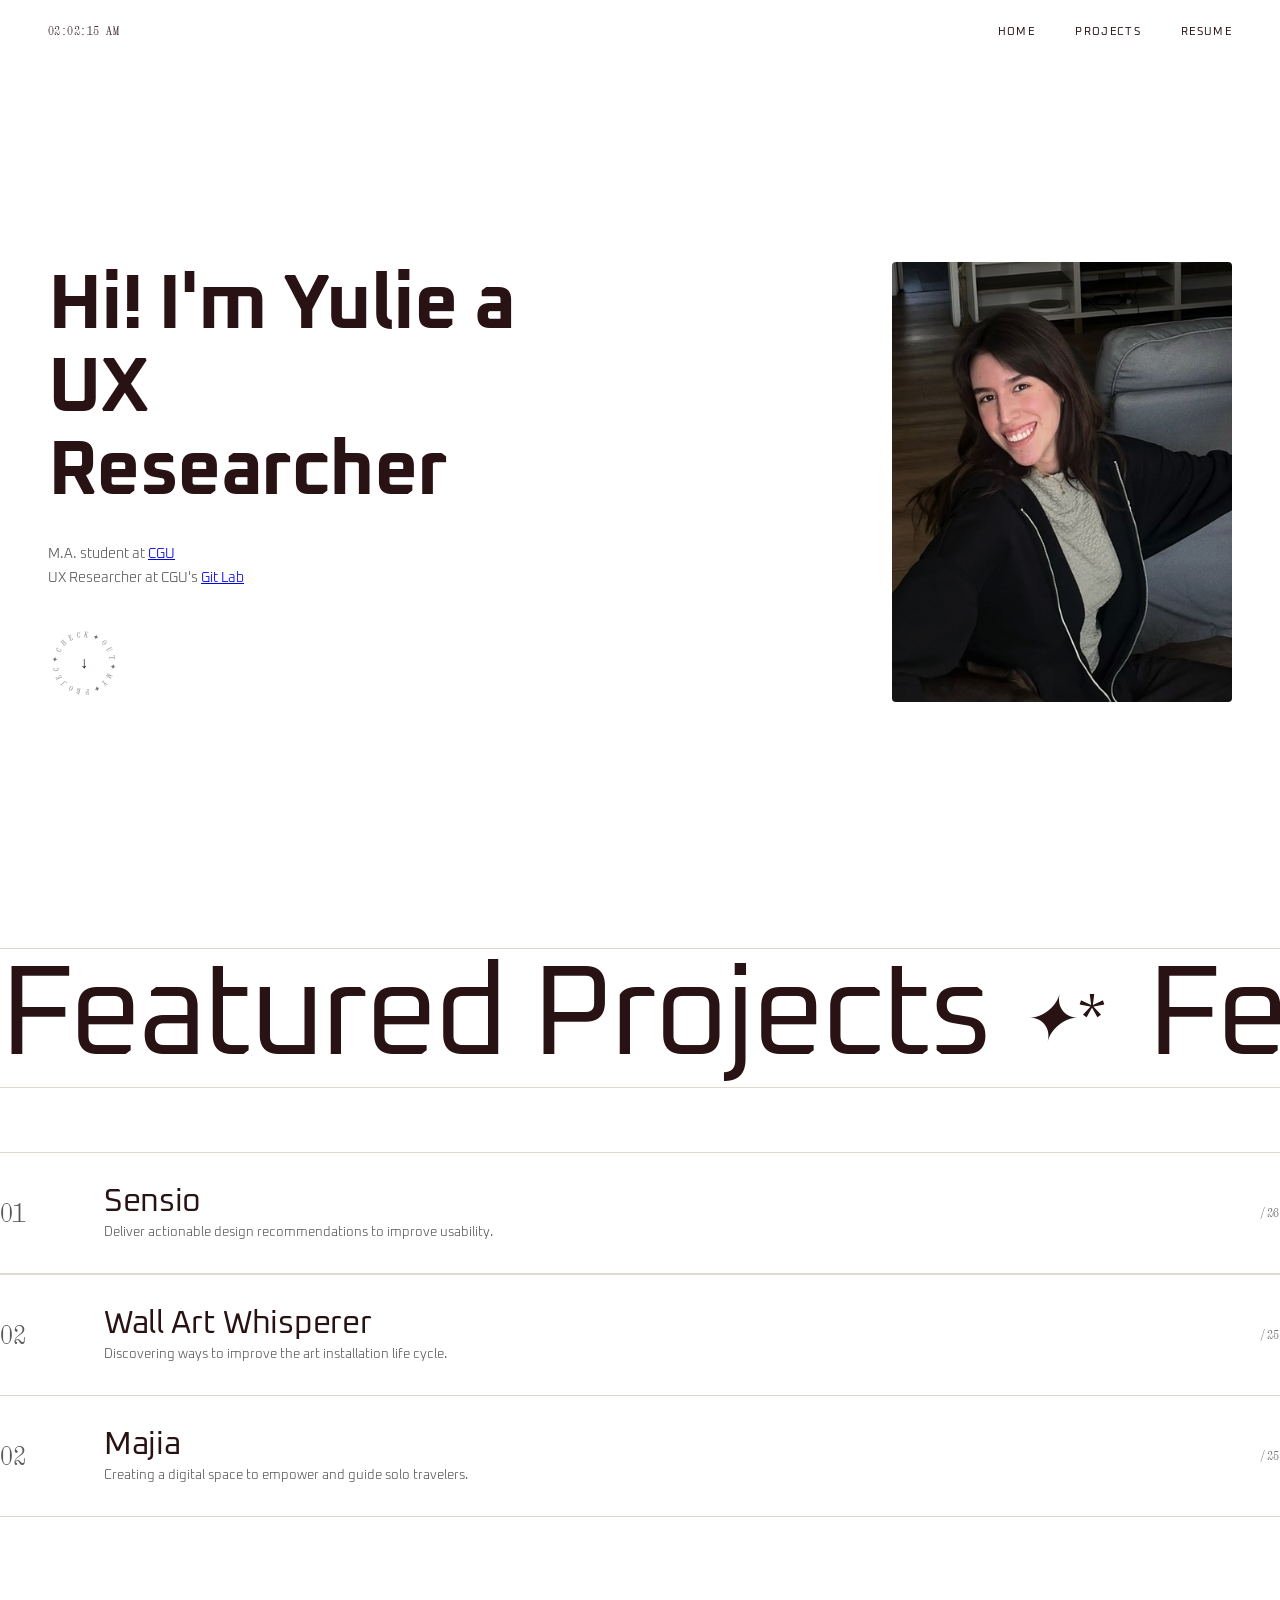
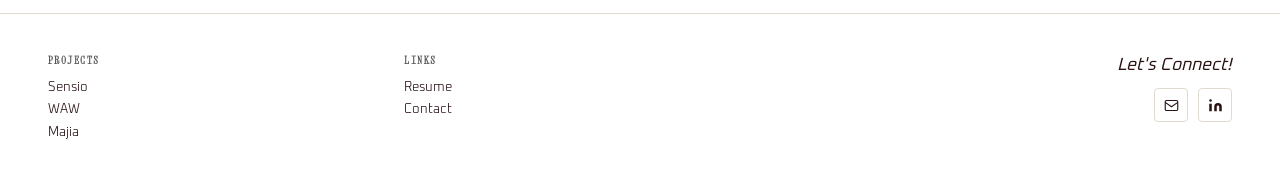
<file: index.html>
<!DOCTYPE html>
<html lang="en">
<head>
  <meta charset="UTF-8" />
  <meta name="viewport" content="width=device-width, initial-scale=1.0"/>
  <title>Yulie — UX Researcher & Designer</title>
  <link rel="preconnect" href="https://fonts.googleapis.com">
  <link href="https://fonts.googleapis.com/css2?family=Oxanium:wght@300;400;500;600&family=Xanh+Mono:ital@0;1&display=swap" rel="stylesheet">
  <link rel="stylesheet" href="style.css">
</head>
<body>

  <nav>
    <span class="nav-time" id="clock"></span>
    <ul class="nav-links">
      <li><a href="#hero">Home</a></li>
      <li><a href="#projects">Projects</a></li>
      <li>
  <a href="https://docs.google.com/document/d/1yuBSfav1PI_Jg06PoBtk33j0smDnjw7VkEvwxPulEjk/edit?tab=t.0" 
     target="_blank" 
     rel="noopener noreferrer">Resume</a>
</li>
    </ul>
  </nav>

  <section id="hero">
    <div class="hero-text">
      <h1 class="hero-title">
        <span class="xahn">Hi! I'm Yulie</span>
        a UX Researcher
      </h1>
      <div class="hero-meta">
        <span>M.A. student at <a href="https://www.cgu.edu/academics/program/applied-cognitive-psychology-user-experience/" 
          target="_blank" rel="noopener noreferrer">CGU</a></span>
        <span>UX Researcher at CGU's <a href="https://www.claremontuxrlab.com/" 
          target="_blank" rel="noopener noreferrer">Git Lab</a></span>
      </div>
      <div class="spin-badge">
        <a href="#projects" class="spin-ring" aria-label="Check out my projects">
          <svg viewBox="0 0 72 72" width="72" height="72" fill="none" xmlns="http://www.w3.org/2000/svg">
            <path id="circlePath" d="M 36,36 m -26,0 a 26,26 0 1,1 52,0 a 26,26 0 1,1 -52,0" fill="none"/>
            <text font-family="'Xanh Mono',monospace" font-size="7.5" fill="#7A766E" letter-spacing="3.5">
              <textPath href="#circlePath">✦CHECK✦OUT✦MY✦PROJECTS✦</textPath>
            </text>
          </svg>
          <div class="arrow">↓</div>
        </a>
      </div>
    </div>

    <div class="hero-image-wrap">
      <div class="hero-img-frame">
        <img src="images/yulie.jpeg" alt="Yulie — UX Researcher and Designer" />
      </div>
    </div>
  </section>

  <section id="projects">
    <div class="marquee-wrapper">
      <div class="marquee-track">
        <div class="marquee-item">Featured Projects <span class="divider">✦*</span></div>
        <div class="marquee-item">Featured Projects <span class="divider">✦*</span></div>
        <div class="marquee-item">Featured Projects <span class="divider">✦*</span></div>
        <div class="marquee-item">Featured Projects <span class="divider">✦*</span></div>
        <div class="marquee-item">Featured Projects <span class="divider">✦*</span></div>
        <div class="marquee-item">Featured Projects <span class="divider">✦*</span></div>
        <div class="marquee-item">Featured Projects <span class="divider">✦*</span></div>
        <div class="marquee-item">Featured Projects <span class="divider">✦*</span></div>
      </div>
    </div>


     <div class="projects-list">
      <a class="project-row" href="sensio.html">
        <span class="proj-num">01</span>
        <div class="proj-info">
          <p class="proj-title">Sensio</p>
          <p class="proj-desc">Deliver actionable design recommendations to improve usability.</p>
        </div>
        <span class="proj-year">/26</span>
      </a>
    <div class="projects-list">
      <a class="project-row" href="waw.html">
        <span class="proj-num">02</span>
        <div class="proj-info">
          <p class="proj-title">Wall Art Whisperer</p>
          <p class="proj-desc">Discovering ways to improve the art installation life cycle.</p>
        </div>
        <span class="proj-year">/25</span>
      </a>
      <a class="project-row" href="majia.html">
        <span class="proj-num">02</span>
        <div class="proj-info">
          <p class="proj-title">Majia</p>
          <p class="proj-desc">Creating a digital space to empower and guide solo travelers.</p>
        </div>
        <span class="proj-year">/25</span>
      </a>
    </div>
  </section>

  <footer>
    <div class="footer-col">
      <h4>Projects</h4>
      <a href="sensio.html">Sensio</a>
      <a href="waw.html">WAW</a>
      <a href="majia.html">Majia</a>
    </div>
    <div class="footer-col">
      <h4>Links</h4>
      <a href="#">Resume</a>
      <a href="#">Contact</a>
    </div>
    <div class="footer-col"></div>
    <div class="footer-connect">
      <p>Let's Connect!</p>
      <div class="footer-icons">
        <a href="mailto:yulieledesmma@gmail.com" aria-label="Email">
  <svg width="15" height="15" viewBox="0 0 24 24" fill="none" stroke="currentColor" stroke-width="1.8">
    <rect x="2" y="4" width="20" height="16" rx="2"/>
    <path d="M2 7l10 7 10-7"/>
  </svg>
</a>
        <a href="https://www.linkedin.com/in/yulie-ledesma-bbb689255/" target="_blank" rel="noopener" aria-label="LinkedIn">
          <svg width="15" height="15" viewBox="0 0 24 24" fill="currentColor">
            <path d="M16 8a6 6 0 016 6v7h-4v-7a2 2 0 00-2-2 2 2 0 00-2 2v7h-4v-7a6 6 0 016-6zM2 9h4v12H2z"/>
            <circle cx="4" cy="4" r="2"/>
          </svg>
        </a>
      </div>
    </div>
  </footer>

  <script>
    const clock = document.getElementById('clock');
    function updateClock() {
      const now = new Date();
      clock.textContent = now.toLocaleTimeString('en-US', { hour: '2-digit', minute: '2-digit', second: '2-digit' });
    }
    updateClock();
    setInterval(updateClock, 1000);

    const headline = document.getElementById('featuredHeadline');
    const observer = new IntersectionObserver((entries) => {
      entries.forEach(e => { if (e.isIntersecting) headline.classList.add('visible'); });
    }, { threshold: 0.2 });
    observer.observe(headline);
  </script>
</body>
</html>
</file>
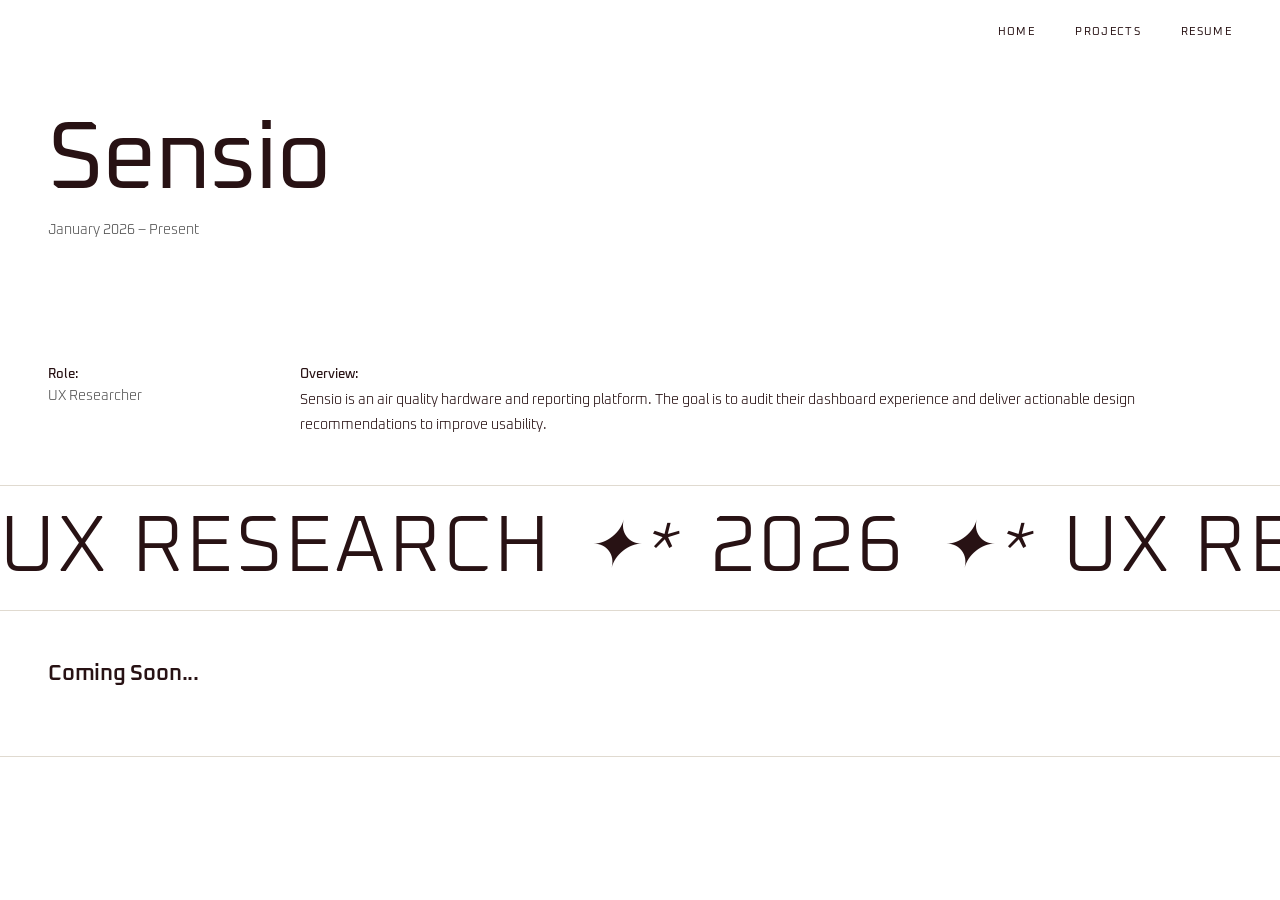
<file: sensio.html>
<!DOCTYPE html>
<html lang="en">
<head>
  <meta charset="UTF-8" />
  <meta name="viewport" content="width=device-width, initial-scale=1.0"/>
  <title>Sensio — Case Study</title>
  <link rel="preconnect" href="https://fonts.googleapis.com">
  <link href="https://fonts.googleapis.com/css2?family=Oxanium:wght@300;400;500;600;700&family=Xanh+Mono:ital@0;1&display=swap" rel="stylesheet">
  <link rel="stylesheet" href="style.css">
  <link rel="stylesheet" href="majia.css">
</head>
<body>

    <!-- NAV -->
  <nav>
    <span class="nav-time" id="clock"></span>
    <ul class="nav-links">
      <li><a href="index.html">Home</a></li>
      <li><a href="index.html#projects">Projects</a></li>
      <li>
  <a href="https://docs.google.com/document/d/1yuBSfav1PI_Jg06PoBtk33j0smDnjw7VkEvwxPulEjk/edit?tab=t.0" 
     target="_blank" 
     rel="noopener noreferrer">Resume</a>
</li>
    </ul>
  </nav>

  <!-- HERO -->
  <section class="cs-hero">
    <h1 class="cs-title">Sensio</h1>
    <p class="cs-date">January 2026 – Present</p>
    <div class="cs-info-grid">
      <div class="cs-info-col">
        <p class="cs-info-label">Role:</p>
        <p class="cs-info-value">UX Researcher</p>
      </div>
      <div class="cs-info-col">
        <p class="cs-info-label">Overview:</p>
        <p class="cs-info-body">
          Sensio is an air quality hardware and reporting platform. The goal is to 
        audit their dashboard experience and deliver actionable design recommendations to improve usability.
        </p>
      </div>
    </div>
  </section>

  <!-- TICKER -->
  <div class="cs-ticker">
    <div class="cs-ticker-track">
      <span>UX RESEARCH</span><span class="cs-ticker-icon">✦*</span>
      <span>2026</span><span class="cs-ticker-icon">✦*</span>
      <span>UX RESEARCH</span><span class="cs-ticker-icon">✦*</span>
      <span>2026</span><span class="cs-ticker-icon">✦*</span>
      <span>UX RESEARCH</span><span class="cs-ticker-icon">✦</span>
      <span>2026</span><span class="cs-ticker-icon">✦*</span>
      <span>UX RESEARCH</span><span class="cs-ticker-icon">✦*</span>
      <span>2026</span><span class="cs-ticker-icon">✦*</span>
    </div>
  </div>

<section class="cs-section">
    <h2 class="cs-section-heading">Coming Soon...</h2>
  <p> </p>
</file>
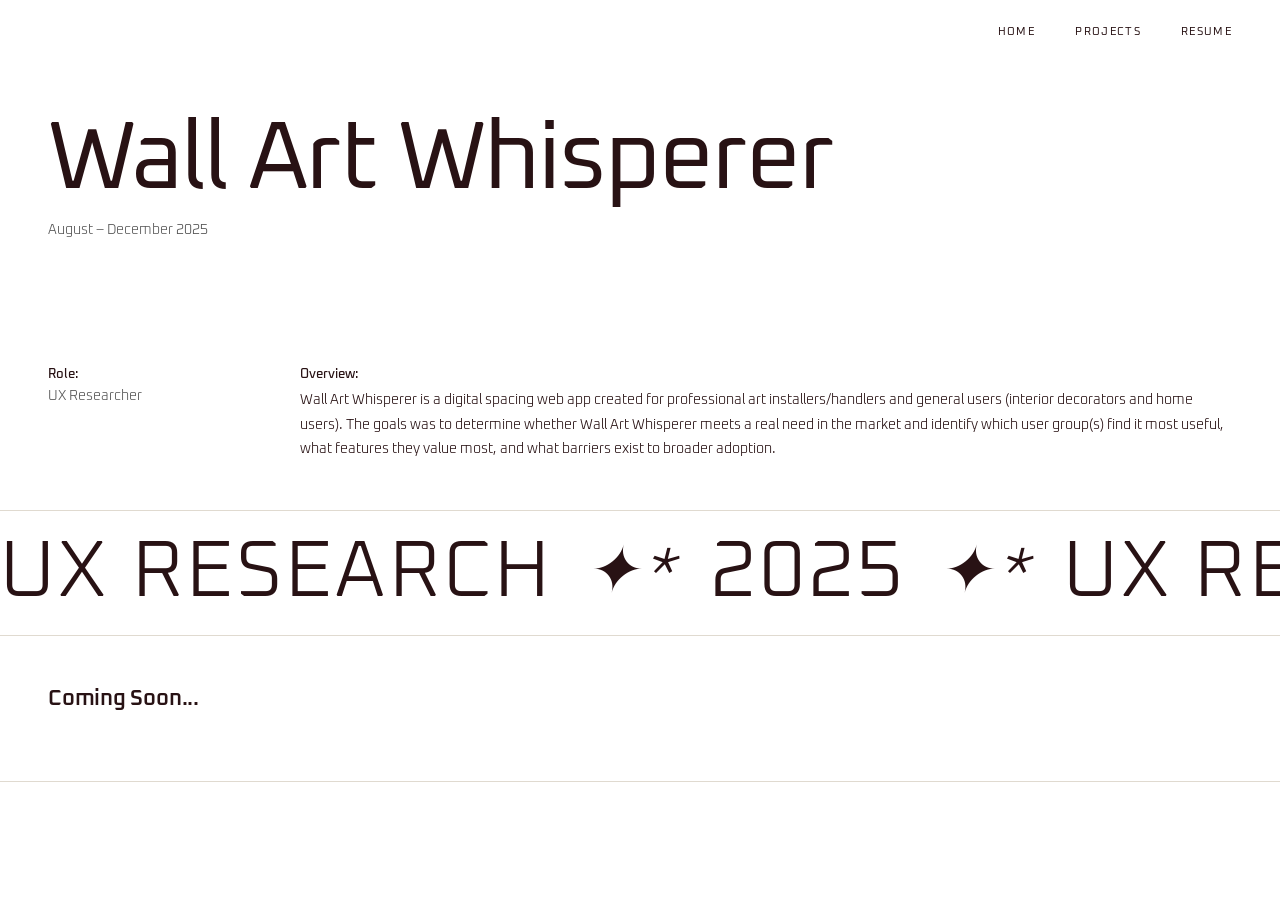
<file: waw.html>
<!DOCTYPE html>
<html lang="en">
<head>
  <meta charset="UTF-8" />
  <meta name="viewport" content="width=device-width, initial-scale=1.0"/>
  <title>WAW — Case Study</title>
  <link rel="preconnect" href="https://fonts.googleapis.com">
  <link href="https://fonts.googleapis.com/css2?family=Oxanium:wght@300;400;500;600;700&family=Xanh+Mono:ital@0;1&display=swap" rel="stylesheet">
  <link rel="stylesheet" href="style.css">
  <link rel="stylesheet" href="majia.css">
</head>
<body>

    <!-- NAV -->
  <nav>
    <span class="nav-time" id="clock"></span>
    <ul class="nav-links">
      <li><a href="index.html">Home</a></li>
      <li><a href="index.html#projects">Projects</a></li>
      <li>
  <a href="https://docs.google.com/document/d/1yuBSfav1PI_Jg06PoBtk33j0smDnjw7VkEvwxPulEjk/edit?tab=t.0" 
     target="_blank" 
     rel="noopener noreferrer">Resume</a>
</li>
    </ul>
  </nav>

  <!-- HERO -->
  <section class="cs-hero">
    <h1 class="cs-title">Wall Art Whisperer</h1>
    <p class="cs-date">August – December 2025</p>
    <div class="cs-info-grid">
      <div class="cs-info-col">
        <p class="cs-info-label">Role:</p>
        <p class="cs-info-value">UX Researcher</p>
      </div>
      <div class="cs-info-col">
        <p class="cs-info-label">Overview:</p>
        <p class="cs-info-body">
          Wall Art Whisperer is a digital spacing web app created for professional art 
          installers/handlers and general users (interior decorators and home users).
          The goals was to determine whether Wall Art Whisperer meets a real need in the market and identify 
          which user group(s) find it most useful, what features they value most, and what 
          barriers exist to broader adoption.
        </p>
      </div>
    </div>
  </section>

  <!-- TICKER -->
  <div class="cs-ticker">
    <div class="cs-ticker-track">
      <span>UX RESEARCH</span><span class="cs-ticker-icon">✦*</span>
      <span>2025</span><span class="cs-ticker-icon">✦*</span>
      <span>UX RESEARCH</span><span class="cs-ticker-icon">✦*</span>
      <span>2025</span><span class="cs-ticker-icon">✦*</span>
      <span>UX RESEARCH</span><span class="cs-ticker-icon">✦</span>
      <span>2025</span><span class="cs-ticker-icon">✦*</span>
      <span>UX RESEARCH</span><span class="cs-ticker-icon">✦*</span>
      <span>2025</span><span class="cs-ticker-icon">✦*</span>
    </div>
  </div>

<section class="cs-section">
    <h2 class="cs-section-heading">Coming Soon...</h2>
  <p> </p>
</file>
<file: style.css>
:root {
  --white: #FFFFFF;
  --ink: #281214;
  --muted: #585858;
  --accent: #C8B89A;
  --rule: #E0DAD0;
  --font-base: 'Oxanium', sans-serif;
  --font-mono: 'Xanh Mono', monospace;
}

*, *::before, *::after { box-sizing: border-box; margin: 0; padding: 0; }
html { scroll-behavior: smooth; }
body {
  background: var(--white);
  color: var(--ink);
  font-family: var(--font-base);
  overflow-x: hidden;
}

/* NAV */
nav {
  position: fixed;
  top: 0; left: 0; right: 0;
  z-index: 100;
  display: flex;
  justify-content: space-between;
  align-items: center;
  padding: 1.25rem 3rem;
  mix-blend-mode: multiply;
}
.nav-time {
  font-family: var(--font-mono);
  font-size: .75rem;
  color: var(--ink);
  letter-spacing: .04em;
}
.nav-links { display: flex; gap: 2.5rem; list-style: none; }
.nav-links a {
  font-size: .7rem;
  letter-spacing: .12em;
  text-transform: uppercase;
  color: var(--ink);
  text-decoration: none;
  position: relative;
}
.nav-links a::after {
  content: '';
  position: absolute;
  bottom: -2px; left: 0;
  width: 0; height: 1px;
  background: var(--ink);
  transition: width .3s ease;
}
.nav-links a:hover::after { width: 100%; }

/* HERO */
#hero {
  min-height: 100vh;
  display: grid;
  grid-template-columns: 1fr 1fr;
  align-items: center;
  padding: 8rem 3rem 4rem;
  gap: 2rem;
}
.hero-text { max-width: 480px; }
.hero-label {
  font-family: var(--font-mono);
  font-size: .68rem;
  letter-spacing: .18em;
  text-transform: uppercase;
  color: var(--muted);
  margin-bottom: 1.5rem;
  opacity: 0;
  transform: translateY(12px);
  animation: fadeUp .6s ease .2s forwards;
}
.hero-title {
  font-size: clamp(3rem, 6vw, 5.5rem);
  line-height: 1.08;
  letter-spacing: -.02em;
  opacity: 0;
  transform: translateY(20px);
  animation: fadeUp .8s ease .35s forwards;
}
.hero-title em { font-style: normal; color: var(--ink); }
.hero-meta {
  margin-top: 2rem;
  display: flex;
  flex-direction: column;
  gap: .4rem;
  opacity: 0;
  transform: translateY(12px);
  animation: fadeUp .6s ease .6s forwards;
}
.hero-meta span { font-size: .85rem; color: var(--muted); font-weight: 300; }
.hero-image-wrap {
  display: flex;
  justify-content: flex-end;
  opacity: 0;
  transform: translateY(20px) scale(.97);
  animation: fadeUp .9s ease .5s forwards;
}
.hero-img-frame {
  width: 340px;
  height: 440px;
  border-radius: 4px;
  overflow: hidden;
  position: relative;
}
.hero-img-frame::before {
  content: '';
  position: absolute;
  inset: 0;
  background: linear-gradient(to bottom, transparent 60%, rgba(26,24,20,.15));
  z-index: 1;
}
.hero-img-frame img {
  width: 100%; height: 100%;
  object-fit: cover;
  filter: sepia(8%) contrast(1.04);
}

/* SPIN BADGE */
.spin-badge {
  margin-top: 2.5rem;
  opacity: 0;
  animation: fadeUp .6s ease .8s forwards;
}
.spin-ring {
  width: 72px; height: 72px;
  position: relative;
  cursor: pointer;
  display: block;
  text-decoration: none;
  color: var(--ink);
}
.spin-ring svg {
  position: absolute;
  inset: 0;
  animation: spin 10s linear infinite;
}
.spin-ring .arrow {
  position: absolute;
  inset: 0;
  display: flex;
  align-items: center;
  justify-content: center;
  font-size: 1rem;
}
@keyframes spin { to { transform: rotate(360deg); } }
.spin-ring:hover svg { animation-play-state: paused; }

/* PROJECTS */
#projects { padding: 3rem 0 6rem; }
.marquee-wrapper {
  overflow: hidden;
  width: 100%;
  margin-bottom: 4rem;
  border-top: 1px solid var(--rule);
  border-bottom: 1px solid var(--rule);
  padding: 0.5rem 0;
}
.marquee-track {
  display: flex;
  width: max-content;
  animation: marquee 30s linear infinite;
}
.marquee-track:hover { animation-play-state: paused; }
.marquee-item {
  font-family: 'Oxanium';
  font-size: clamp(4rem, 10vw, 9rem);
  line-height: .95;
  letter-spacing: -.03em;
  white-space: nowrap;
  padding-right: 3rem;
  display: flex;
  align-items: center;
  gap: 2rem;
}
.marquee-item .divider {
  font-size: clamp(2rem, 5vw, 4rem);
  color: var(--ink);
  font-style: italic;
  font-family: 'Xanh Mono';
}
@keyframes marquee {
  from { transform: translateX(0); }
  to   { transform: translateX(-50%); }
}
.projects-list { border-top: 1px solid var(--rule); }
.project-row {
  display: grid;
  grid-template-columns: 80px 1fr auto;
  align-items: center;
  gap: 1.5rem;
  padding: 2rem 0;
  border-bottom: 1px solid var(--rule);
  text-decoration: none;
  color: inherit;
  position: relative;
  overflow: hidden;
  cursor: pointer;
  transition: padding-left .3s ease;
}
.project-row::before {
  content: '';
  position: absolute;
  left: 0; top: 0; bottom: 0;
  width: 0;
  background: var(--ink);
  transition: width .35s ease;
  z-index: 0;
}
.project-row:hover::before { width: 4px; }
.project-row:hover { padding-left: 1rem; }
.project-row > * { position: relative; z-index: 1; }
.proj-num {
  font-family: var(--font-mono);
  font-size: 1.6rem;
  font-weight: 300;
  color: var(--muted);
}
.proj-title {
  font-size: clamp(1.4rem, 3vw, 2rem);
  letter-spacing: -.01em;
  line-height: 1.1;
}
.proj-desc {
  font-size: .8rem;
  color: var(--muted);
  margin-top: .3rem;
  font-weight: 300;
}
.proj-year {
  font-family: var(--font-mono);
  font-size: .75rem;
  color: var(--muted);
  letter-spacing: .06em;
}

/* FOOTER */
footer {
  border-top: 1px solid var(--rule);
  padding: 2.5rem 3rem;
  display: grid;
  grid-template-columns: 1fr 1fr 1fr auto;
  gap: 2rem;
  align-items: start;
}
.footer-col h4 {
  font-family: var(--font-mono);
  font-size: .65rem;
  letter-spacing: .14em;
  text-transform: uppercase;
  color: var(--muted);
  margin-bottom: .9rem;
}
.footer-col a {
  display: block;
  font-size: .8rem;
  color: var(--ink);
  text-decoration: none;
  margin-bottom: .4rem;
  font-weight: 300;
  transition: color .2s;
}
.footer-col a:hover { color: var(--muted); }
.footer-connect { text-align: right; }
.footer-connect p {
  font-size: 1.1rem;
  font-style: italic;
  margin-bottom: .8rem;
}
.footer-icons { display: flex; gap: .6rem; justify-content: flex-end; }
.footer-icons a {
  width: 34px; height: 34px;
  border: 1px solid var(--rule);
  border-radius: 4px;
  display: flex;
  align-items: center;
  justify-content: center;
  color: var(--ink);
  text-decoration: none;
  transition: background .2s, border-color .2s;
}
.footer-icons a:hover {
  background: var(--ink);
  color: var(--white);
  border-color: var(--ink);
}

/* ANIMATIONS */
@keyframes fadeUp { to { opacity: 1; transform: none; } }

/* RESPONSIVE */
@media (max-width: 700px) {
  #hero { grid-template-columns: 1fr; padding-top: 6rem; }
  .hero-image-wrap { justify-content: center; order: -1; }
  .hero-img-frame { width: 240px; height: 300px; }
  nav { padding: 1rem 1.5rem; }
  #projects, footer { padding-left: 1.5rem; padding-right: 1.5rem; }
  footer { grid-template-columns: 1fr 1fr; }
  .footer-connect { grid-column: 1/-1; text-align: left; }
  .footer-icons { justify-content: flex-start; }
}
</file>
<file: majia.css>
/* ── MAJIA CASE STUDY ── */

/* HERO */
.cs-hero {
  padding: 7rem 3rem 3rem;
  border-bottom: 1px solid var(--rule);
}
.cs-title {
  font-family: 'Oxanium';
  font-size: clamp(3rem, 8vw, 6rem);
  font-weight: 400;
  letter-spacing: -.02em;
  line-height: 1;
  margin-bottom: .9rem;
}
.cs-date {
  font-size: .85rem;
  font-weight: 300;
  color: var(--muted);
  margin-bottom: 2.5rem;
}
.cs-info-grid {
  display: grid;
  grid-template-columns: 220px 1fr;
  gap: 2rem;
  margin-top: 8rem;
}
.cs-info-label {
  font-size: .8rem;
  font-weight: 500;
  margin-bottom: .30rem;
  margin-top: 3rem;
}
.cs-info-label:first-child { margin-top: 0; }
.cs-info-value {
  font-size: .85rem;
  font-weight: 300;
  color: var(--muted);
}
.cs-info-body {
  font-size: .9rem;
  font-weight: 300;
  line-height: 1.7;
  color: var(--ink);
}

/* TICKER */
.cs-ticker {
  overflow: hidden;
  border-bottom: 1px solid var(--rule);
  padding: .75rem 0;
}
.cs-ticker-track {
  display: flex;
  align-items: center;
  gap: 2rem;
  width: max-content;
  animation: marquee 20s linear infinite;
  font-family: 'Oxanium';
  font-size: clamp(2rem, 10vw, 5rem);
  font-weight: 300;
  letter-spacing: .04em;
}
.cs-ticker-icon {
  color: var(--ink);
  font-size: .8em;
   font-style: italic;
}
@keyframes marquee {
  from { transform: translateX(0); }
  to   { transform: translateX(-50%); }
}

/* SECTIONS */
.cs-section {
  padding: 3rem 3rem 3rem;
  border-bottom: 1px solid var(--rule);
}
.cs-section-heading {
  font-family: 'Oxanium';
  font-size: 1.4rem;
  font-weight: 600;
  margin-bottom: 1.25rem;
  letter-spacing: -.01em;
}
.cs-body-text {
  font-size: .88rem;
  font-weight: 300;
  line-height: 1.7;
  margin-bottom: .75rem;
  max-width: 760px;
}
.cs-sub-heading {
  font-size: .85rem;
  font-weight: 500;
  margin: 1.5rem 0 .75rem;
}
.cs-indent {
  padding-left: 1.5rem;
  color: var(--muted);
}

/* PROCESS STEPS */
.cs-steps {
  display: flex;
  gap: 0;
  margin-top: 3rem;
  justify-content: center;
  flex-wrap: wrap;
}
.cs-step {
  display: flex;
  flex-direction: column;
  align-items: center;
  gap: .6rem;
  padding: 1.5rem 2.5rem;
  position: relative;
}
.cs-step + .cs-step::before {
  content: '';
  position: absolute;
  left: 0; top: 20%; bottom: 20%;
  width: 1px;
  background: var(--rule);
}
.cs-step-num {
  width: 52px;
  height: 52px;
  border: 1px solid var(--ink);
  border-radius: 50%;
  display: flex;
  align-items: center;
  justify-content: center;
  font-family: 'Xanh Mono', monospace;
  font-size: 1rem;
  font-weight: 300;
}
.cs-step-label {
  font-size: .75rem;
  text-align: center;
  line-height: 1.4;
  color: var(--muted);
}

/* PERSONA */
.cs-persona-card {
  display: grid;
  grid-template-columns: 180px 1fr;
  border: 1px solid var(--rule);
  margin-top: 1.5rem;
}
.cs-persona-left {
  border-right: 1px solid var(--rule);
  padding: 1.5rem 1.25rem;
}
.cs-persona-approx {
  font-family: 'Xanh Mono', monospace;
  font-size: .6rem;
  color: var(--muted);
  letter-spacing: .08em;
  margin-bottom: .5rem;
}
.cs-persona-photo {
  width: 64px;
  height: 64px;
  border-radius: 50%;
  background: #ccc;
  margin-bottom: .75rem;
}
.cs-persona-name {
  font-family: 'Oxanium', sans-serif;
  font-size: 1.6rem;
  font-weight: 600;
  margin-bottom: 1rem;
}
.cs-persona-attrs {
  display: flex;
  flex-direction: column;
  gap: .5rem;
}
.cs-persona-attrs > div {
  display: flex;
  flex-direction: column;
}
.cs-attr-label {
  font-family: 'Xanh Mono', monospace;
  font-size: .58rem;
  letter-spacing: .1em;
  color: var(--muted);
}
.cs-attr-val {
  font-size: .8rem;
  font-weight: 400;
}
.cs-persona-right {
  padding: 1.5rem;
}
.cs-persona-bio {
  font-size: .8rem;
  font-weight: 300;
  line-height: 1.65;
  margin-bottom: 1.25rem;
  padding-bottom: 1.25rem;
  border-bottom: 1px solid var(--rule);
  color: var(--muted);
}
.cs-persona-cols {
  display: grid;
  grid-template-columns: 1fr 1fr;
  gap: 1.5rem;
  margin-bottom: 1rem;
}
.cs-persona-col-title {
  font-family: 'Xanh Mono', monospace;
  font-size: .6rem;
  letter-spacing: .1em;
  color: var(--muted);
  margin-bottom: .5rem;
}
.cs-persona-list {
  list-style: none;
  display: flex;
  flex-direction: column;
  gap: .35rem;
}
.cs-persona-list li {
  font-size: .78rem;
  font-weight: 300;
  line-height: 1.5;
  padding-left: .9rem;
  position: relative;
}
.cs-persona-list li::before {
  content: '·';
  position: absolute;
  left: 0;
  color: var(--muted);
}

/* QUESTIONS GRID */
.cs-questions-grid {
  display: grid;
  grid-template-columns: repeat(4, 1fr);
  gap: 0;
  border: 1px solid var(--rule);
  margin: .75rem 0;
}
.cs-question-card {
  padding: 1.25rem 1rem;
  border-right: 1px solid var(--rule);
  font-size: .8rem;
  font-weight: 300;
  line-height: 1.5;
}
.cs-question-card:last-child { border-right: none; }

/* FINDINGS LIST */
.cs-findings-list {
  list-style: none;
  display: flex;
  flex-direction: column;
  gap: .75rem;
  margin-top: .5rem;
}
.cs-findings-list li {
  font-size: .88rem;
  font-weight: 300;
  line-height: 1.65;
  padding-left: 1rem;
  position: relative;
  max-width: 760px;
}
.cs-findings-list li::before {
  content: '·';
  position: absolute;
  left: 0;
}

/* Competitive Analysis */
.cs-table {
  width: 100%;
  border-collapse: collapse;
  margin-top: 1rem;
  font-size: .85rem;
}
.cs-table td {
  padding: .85rem 1rem;
  border: 1px solid var(--rule);
  font-weight: 300;
  line-height: 1.55;
  vertical-align: top;
}
.cs-table-name {
  font-weight: 500;
  width: 160px;
  white-space: nowrap;


}

/* CONCEPT TEST */
.cs-gif-preview {
  
  width: 80%;        
  max-width: 600px;  
  display: block;
  margin: 0;  
  margin-bottom: .85rem;
}
.cs-link-text {
  margin-bottom: .75rem;
}
.cs-link-text a {
  font-size: .85rem;
  color: var(--ink);
  text-decoration: underline;
  font-weight: 300;
}
.cs-numbered-list {
  list-style: decimal;
  padding-left: 1.5rem;
  display: flex;
  flex-direction: column;
  gap: .4rem;
  margin-top: .5rem;
}
.cs-numbered-list li {
  font-size: .88rem;
  font-weight: 300;
  line-height: 1.6;
}

/* NEXT STEPS */
.cs-next-grid {
  display: grid;
  grid-template-columns: 1fr 1fr;
  gap: 3rem;
  margin-top: .5rem;
}
.cs-next-category {
  font-size: .88rem;
  font-weight: 500;
  margin-bottom: .5rem;
}
.cs-next-list {
  list-style: none;
  display: flex;
  flex-direction: column;
  gap: .35rem;
}
.cs-next-list li {
  font-size: .85rem;
  font-weight: 300;
  padding-left: 1rem;
  position: relative;
}
.cs-next-list li::before {
  content: '·';
  position: absolute;
  left: 0;
}

/* ADDITIONAL MATERIAL */
.cs-material-link {
  font-size: .85rem;
  color: var(--ink);
  text-decoration: underline;
  font-weight: 300;
  display: inline-block;
  margin-top: .5rem;
}

/* BACK BAR */
.cs-back-bar {
  padding: 1.5rem 3rem;
  border-top: 1px solid var(--rule);
}
.cs-back-link {
  font-family: 'Xanh Mono', monospace;
  font-size: .72rem;
  letter-spacing: .08em;
  text-transform: uppercase;
  color: var(--ink);
  text-decoration: none;
}
.cs-back-link:hover { text-decoration: underline; }

/* RESPONSIVE */
@media (max-width: 700px) {
  .cs-hero, .cs-section, .cs-back-bar { padding-left: 1.5rem; padding-right: 1.5rem; }
  .cs-info-grid { grid-template-columns: 1fr; }
  .cs-persona-card { grid-template-columns: 1fr; }
  .cs-persona-left { border-right: none; border-bottom: 1px solid var(--rule); }
  .cs-persona-cols { grid-template-columns: 1fr; }
  .cs-questions-grid { grid-template-columns: 1fr 1fr; }
  .cs-next-grid { grid-template-columns: 1fr; gap: 1.5rem; }
  .cs-steps { justify-content: flex-start; }
}
</file>
